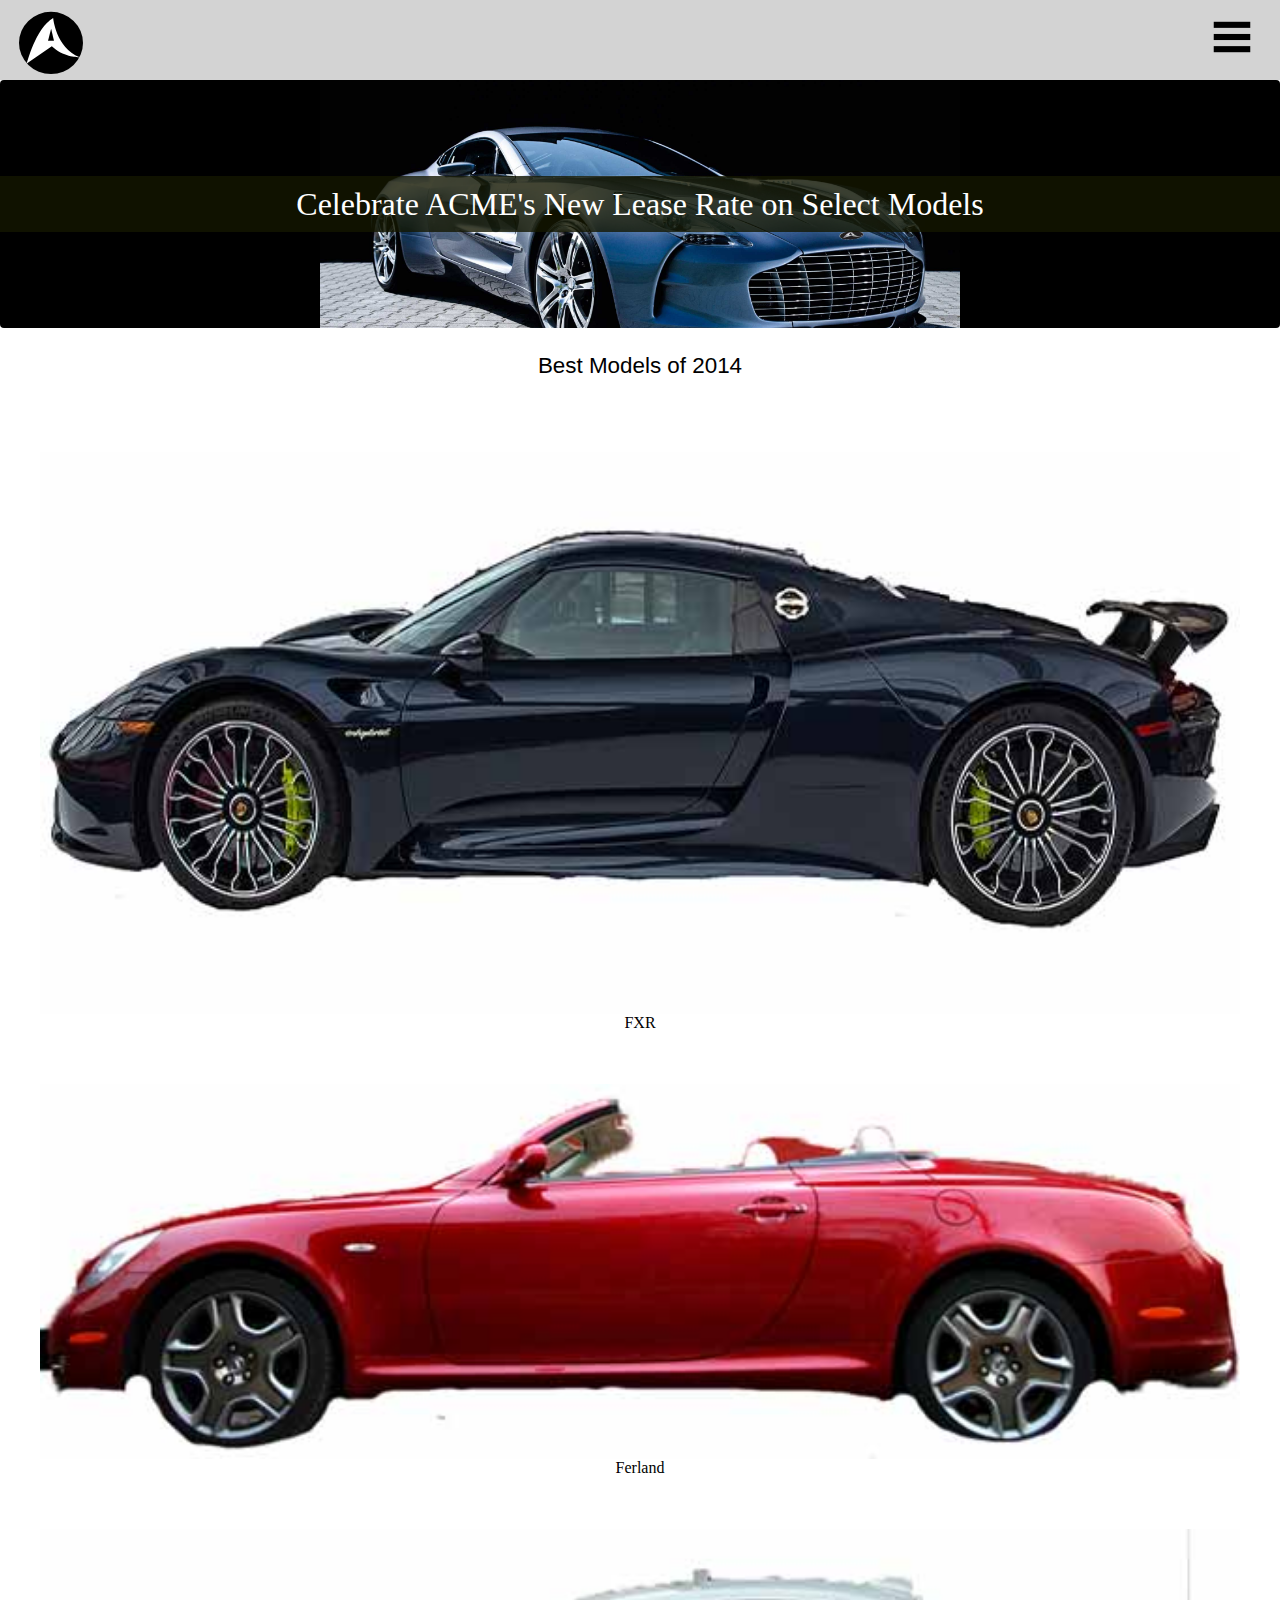
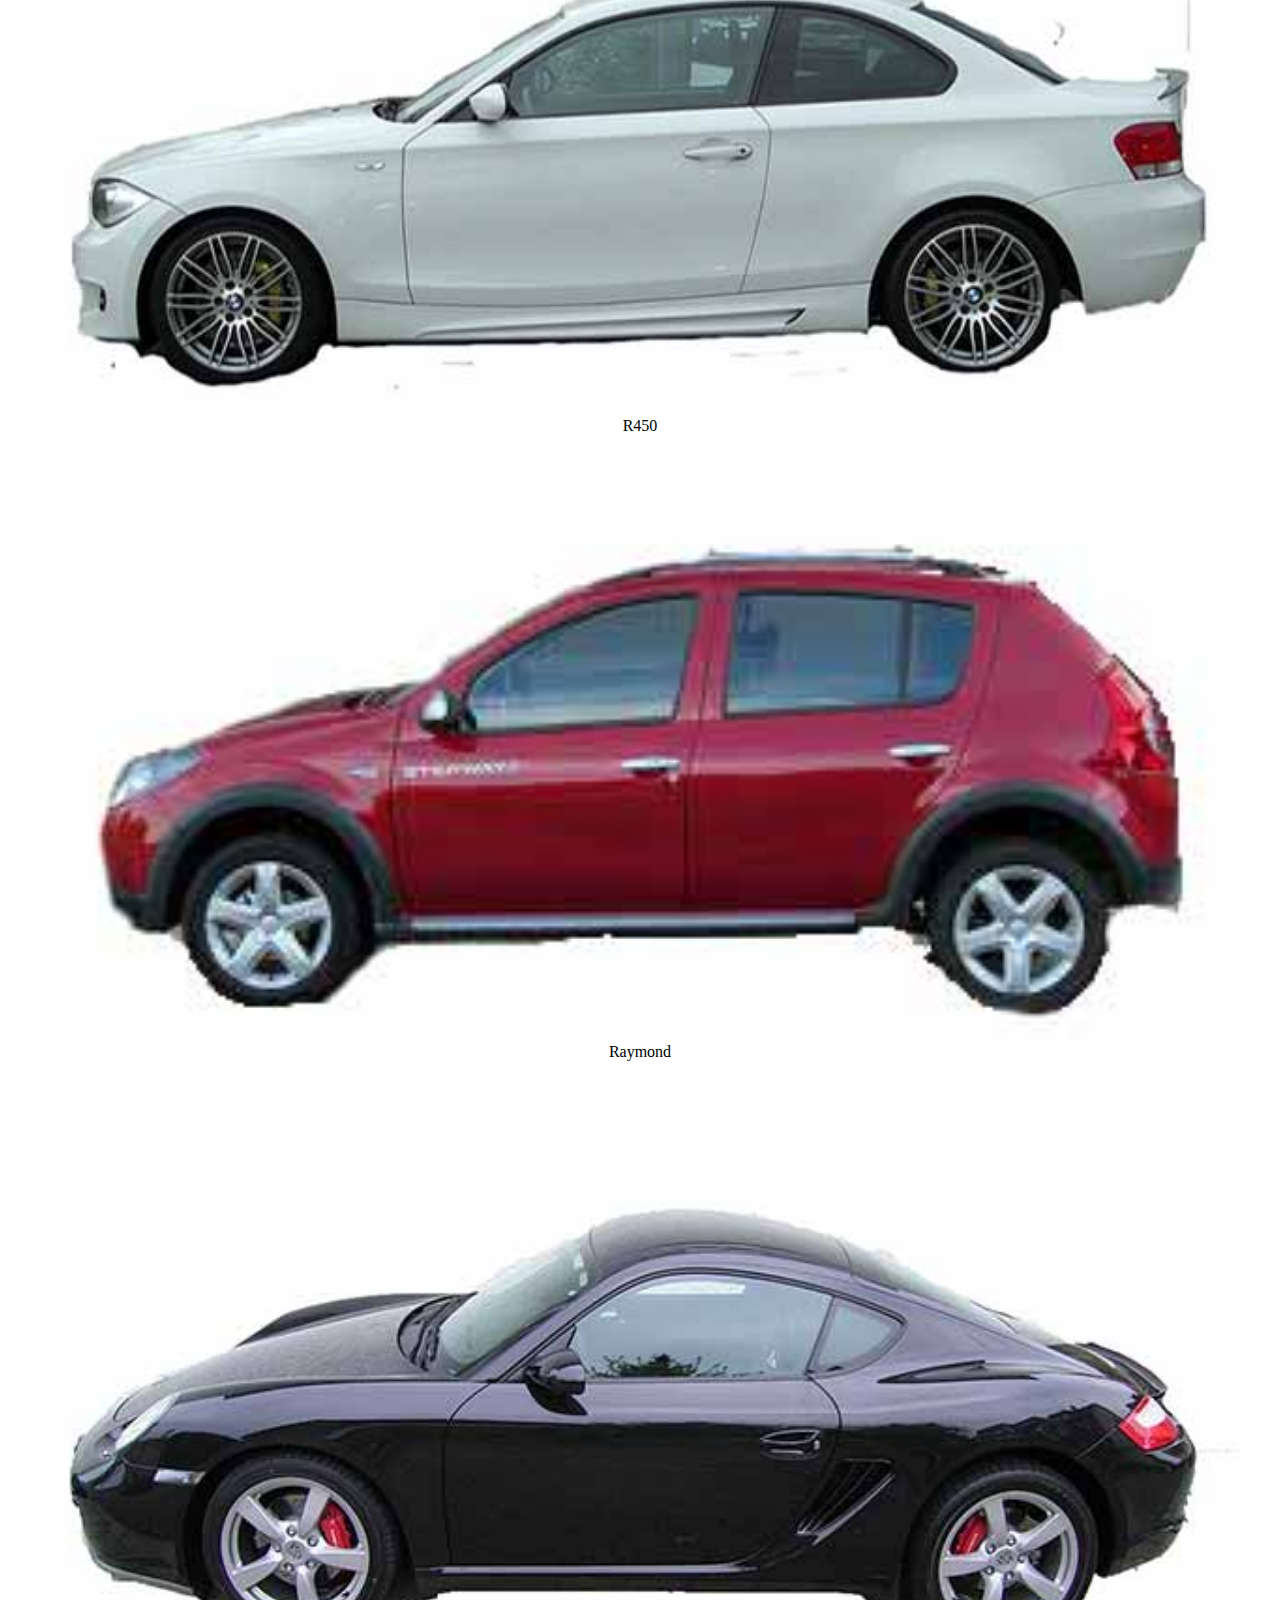
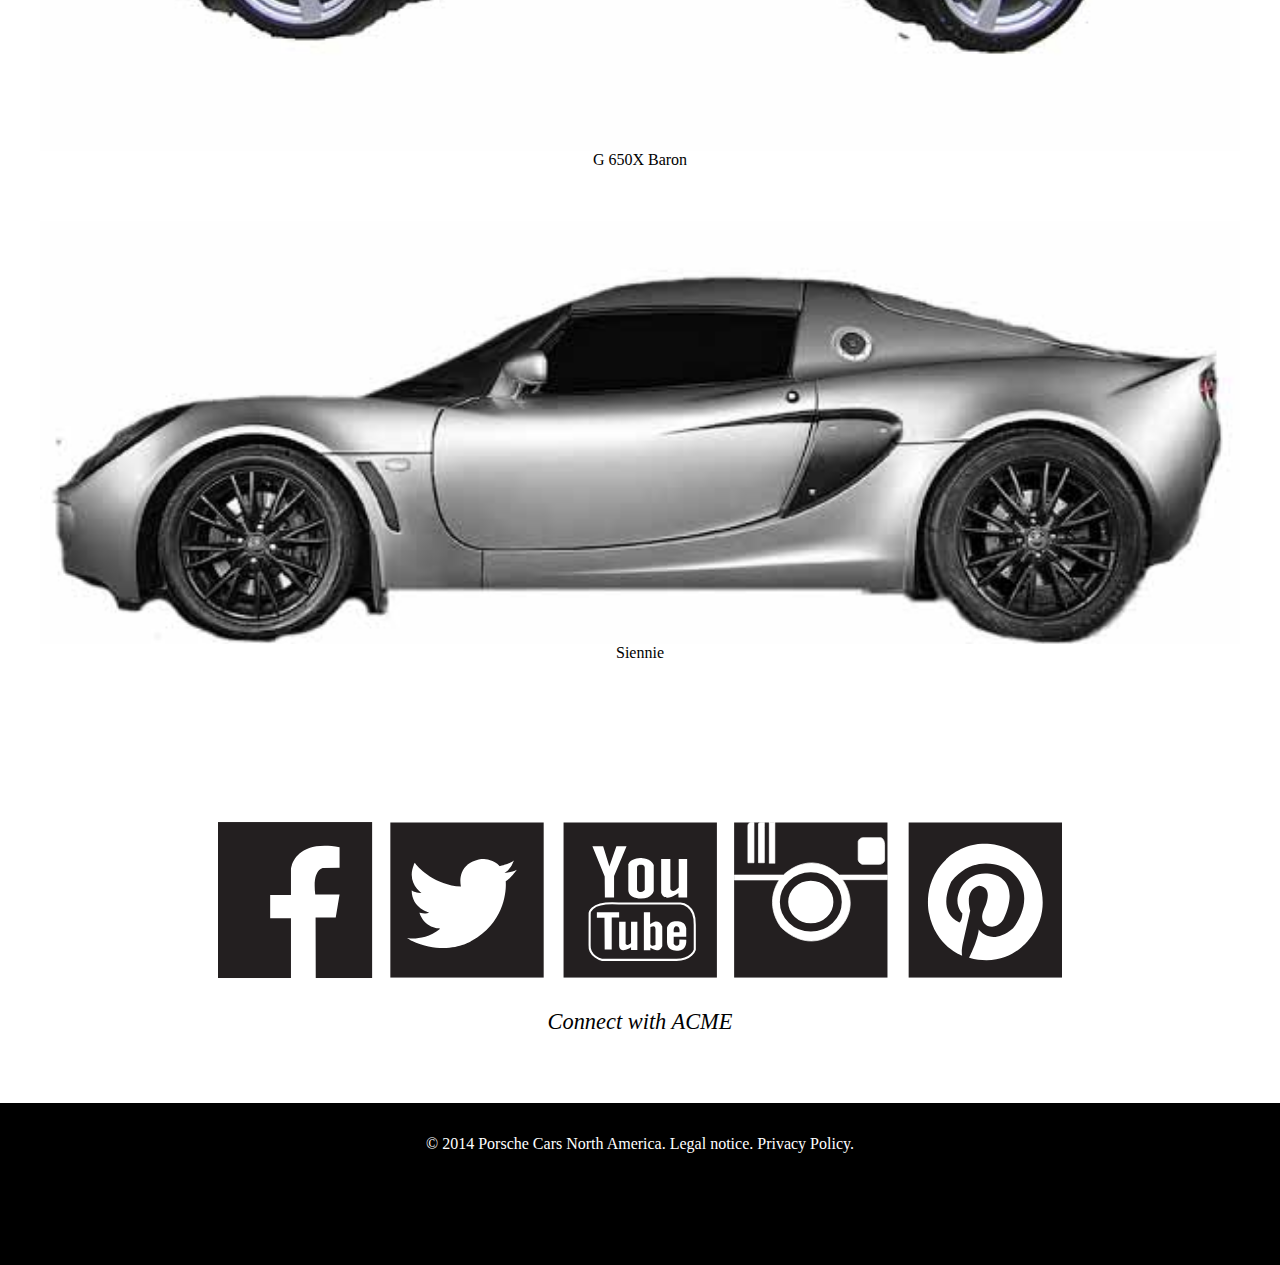
<file: index.html>
<!DOCTYPE html>
<html lang="en-ca">
<head>
	<meta charset="utf-8">
	<title>ACME</title>
	<meta name="viewport" content="width=device-width,initial-scale=1">
    <link href="css/general.css" rel="stylesheet">
</head>
<body>
    
    <header>
    
        <a href="index.html">
            <img src="images/acme-logo.svg" class="logo">
        </a>
		
        <a href="#nav" class="nav-btn" data-state="inactive">Navigate</a> <!-- "Navigate" will only show if broken -->
	    <nav class="nav-top">	
            <ul>
				<li><a href="company.html">Company</a></li>
				<li><a href="products.html">Products</a></li>
			</ul>
        </nav>
	
    </header>

    <div class="billboard">
       <h1>Celebrate ACME's New Lease Rate on Select Models</h1>
    </div>
            <h2>Best Models of 2014</h2>
            <figure>
            <a href="#">
                <img src="images/black-car.jpg" alt="Black car">
                <figcaption>FXR</figcaption>
            </a>
        </figure>
		
        <figure>
            <a href="#">
                <img src="images/red-car.jpg" alt="Red Car">
				<figcaption>Ferland</figcaption>
            </a>
        </figure>
         
         <figure>
            <a href="#">
                <img src="images/white-car.jpg" alt="Europa">
				<figcaption>R450</figcaption>
            </a>
        </figure>
    
        <figure>
            <a href="#">
                <img src="images/red-suv.jpg" alt="Europa">
				<figcaption>Raymond</figcaption>
            </a>
        </figure>
    
        <figure>
            <a href="#">
                <img src="images/black-porche.jpg" alt="Europa">
				<figcaption>G 650X Baron</figcaption>
            </a>
        </figure>
    
        <figure>
            <a href="#">
                <img src="images/silver-car.jpg" alt="Europa">
				<figcaption>Siennie</figcaption>
            </a>
        </figure>
    
        
    <div class="icon">
        
        <img src="images/media-logos.svg" alt="Media Icons" class="Icons">
        <h3>Connect with ACME</h3>
    </div>
    
    
    <footer>
    
        <nav id="nav" class="nav-bottom">
            <ul>
                <li> © 2014 Porsche Cars North America. Legal notice. Privacy Policy.   </li>
            </ul>
        </nav>

    </footer>
        
    <script src="js/toggle.js"></script>
    
</body>
</html>
</file>
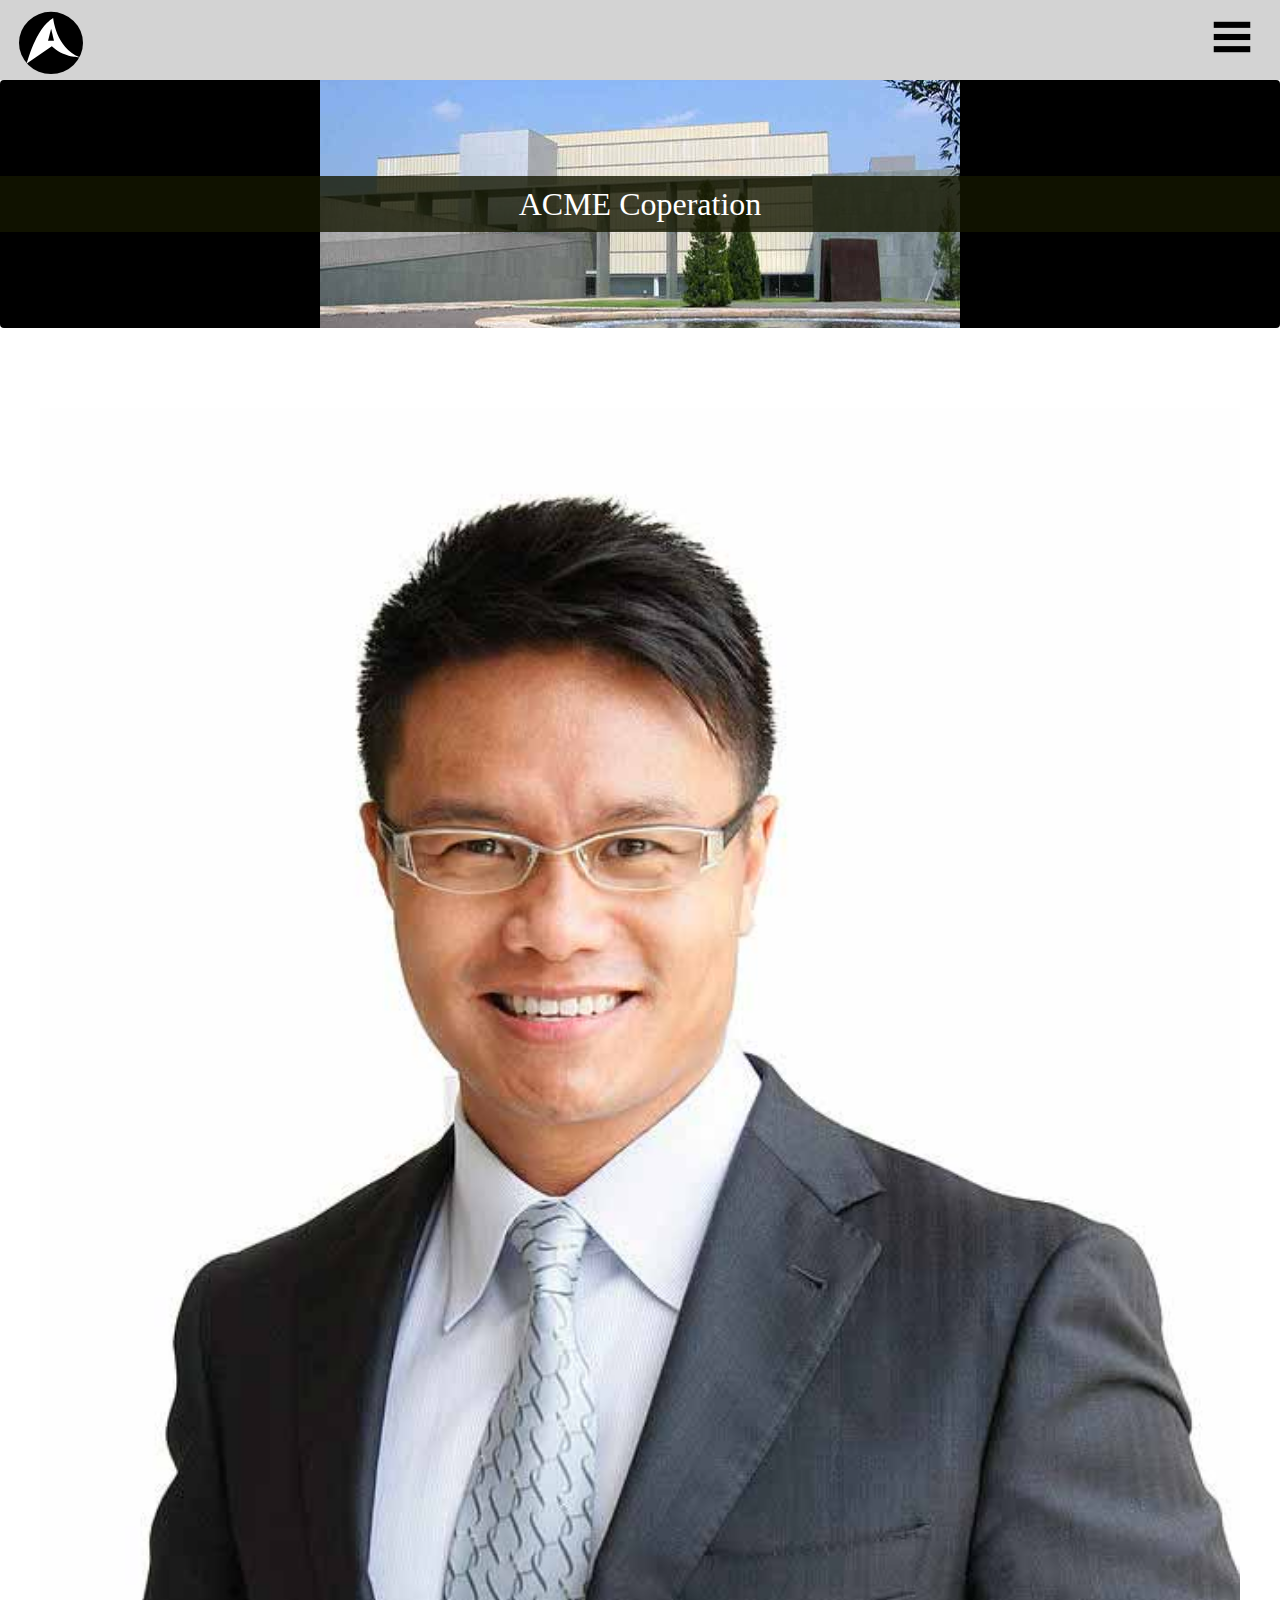
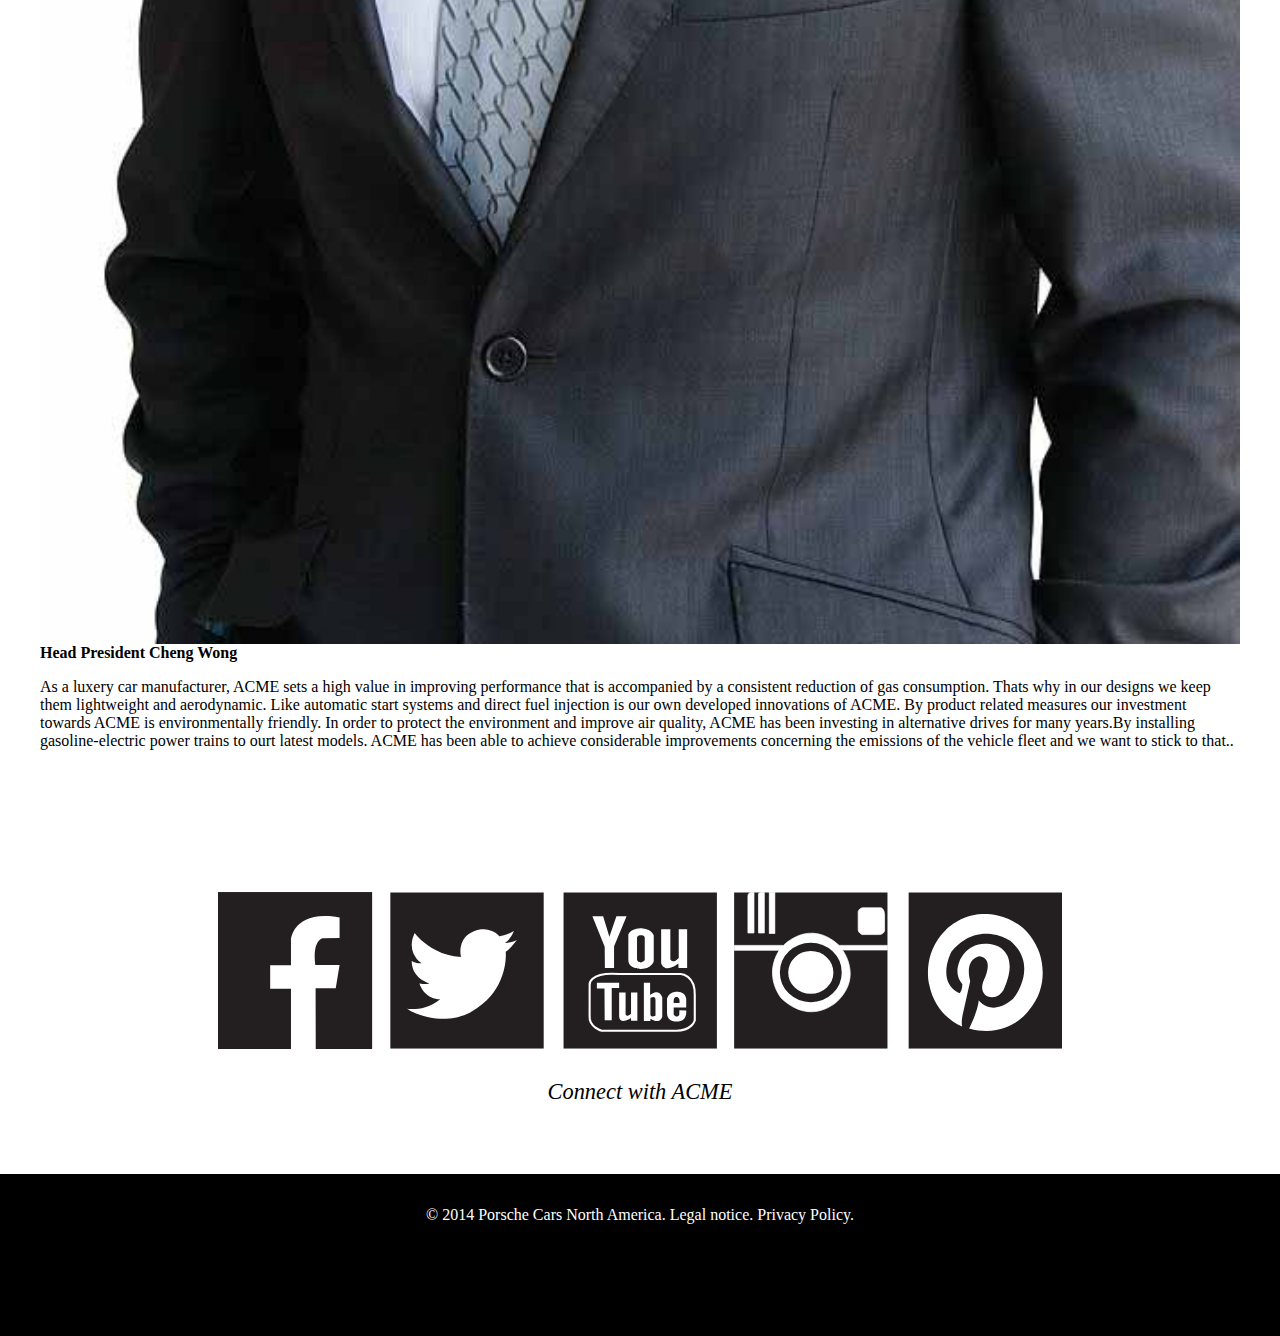
<file: company.html>
<!DOCTYPE html>
<html lang="en-ca">
<head>
	<meta charset="utf-8">
	<title>ACME</title>
	<meta name="viewport" content="width=device-width,initial-scale=1">
    <link href="css/general.css" rel="stylesheet">
</head>
<body>
    
    <header>
    
        <a href="index.html">
            <img src="images/acme-logo.svg" class="logo">
        </a>
		
        <a href="#nav" class="nav-btn" data-state="inactive">Navigate</a> <!-- "Navigate" will only show if broken -->
	
		<nav class="nav-top">	
            <ul>
				<li><a href="company.html" class="selected">Company</a></li>
				<li><a href="products.html">Products</a></li>
			</ul>
        </nav>
	
    </header>
    
    <div class="billboard company">
       <h1> ACME Coperation</h1>
    </div>
    
    <article>
    
            <h2></h2>
            <figure>
            <b href="#">
                <img src="images/head-president.jpg" alt="President">
                <figcaption>Head President Cheng Wong</figcaption>
            </b>
            <p>As a luxery car manufacturer, ACME sets a high value in improving performance that is accompanied by a consistent reduction of gas consumption. Thats why in our designs we keep them lightweight and aerodynamic. Like automatic start systems and direct fuel injection is our own developed innovations of ACME. By product related measures our investment towards ACME is environmentally friendly. In order to protect the environment and improve air quality, ACME has been investing in alternative drives for many years.By installing gasoline-electric power trains to ourt latest models. ACME has been able to achieve considerable improvements concerning the emissions of the vehicle fleet and we want to stick to that..</p>
        </figure>
        
    <div class="icon">
        
        <img src="images/media-logos.svg" alt="Media Icons" class="Icons">
        <h3>Connect with ACME</h3>
    </div>
    
    </article>
    
    
    <footer>
    
        <nav id="nav" class="nav-bottom">
            <ul>
                <li> © 2014 Porsche Cars North America. Legal notice. Privacy Policy.</li>
            </ul>
        </nav>

    </footer>
		
<script src="js/toggle.js"></script>

</body>
</html>
</file>
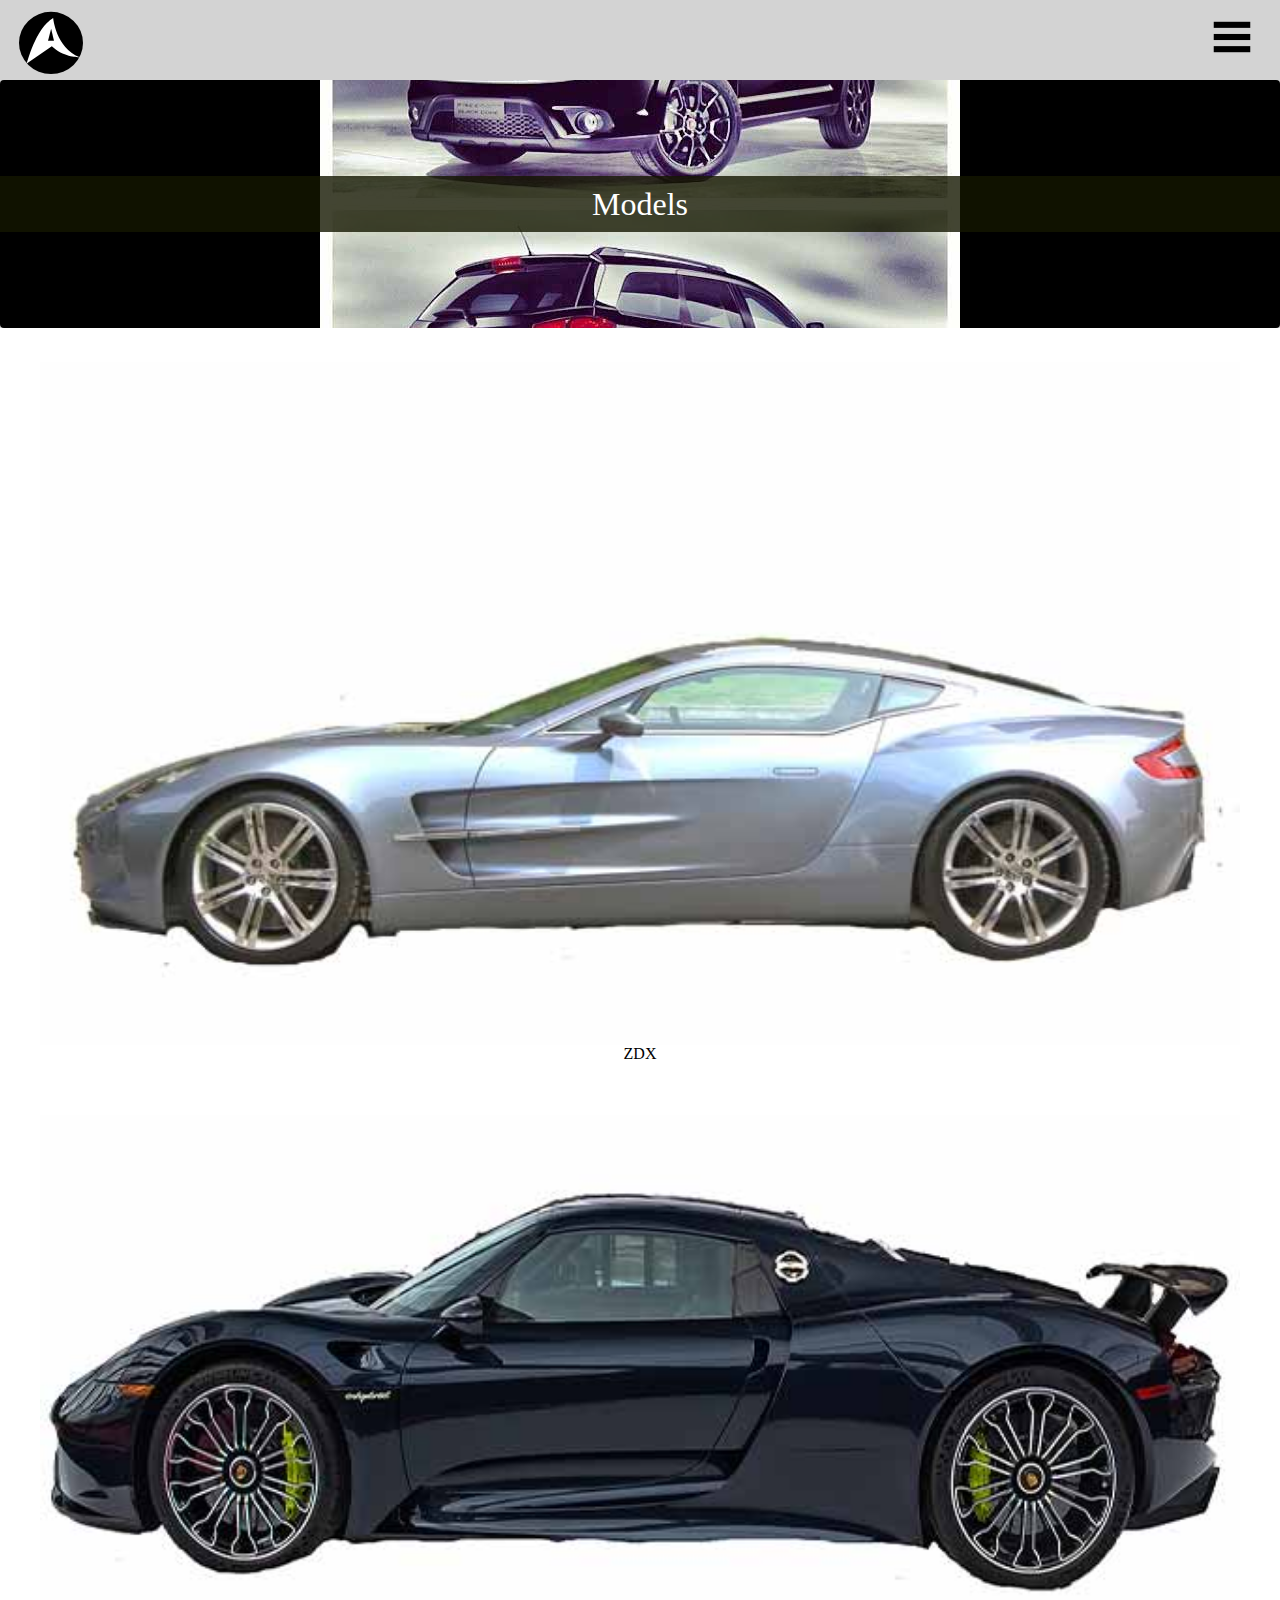
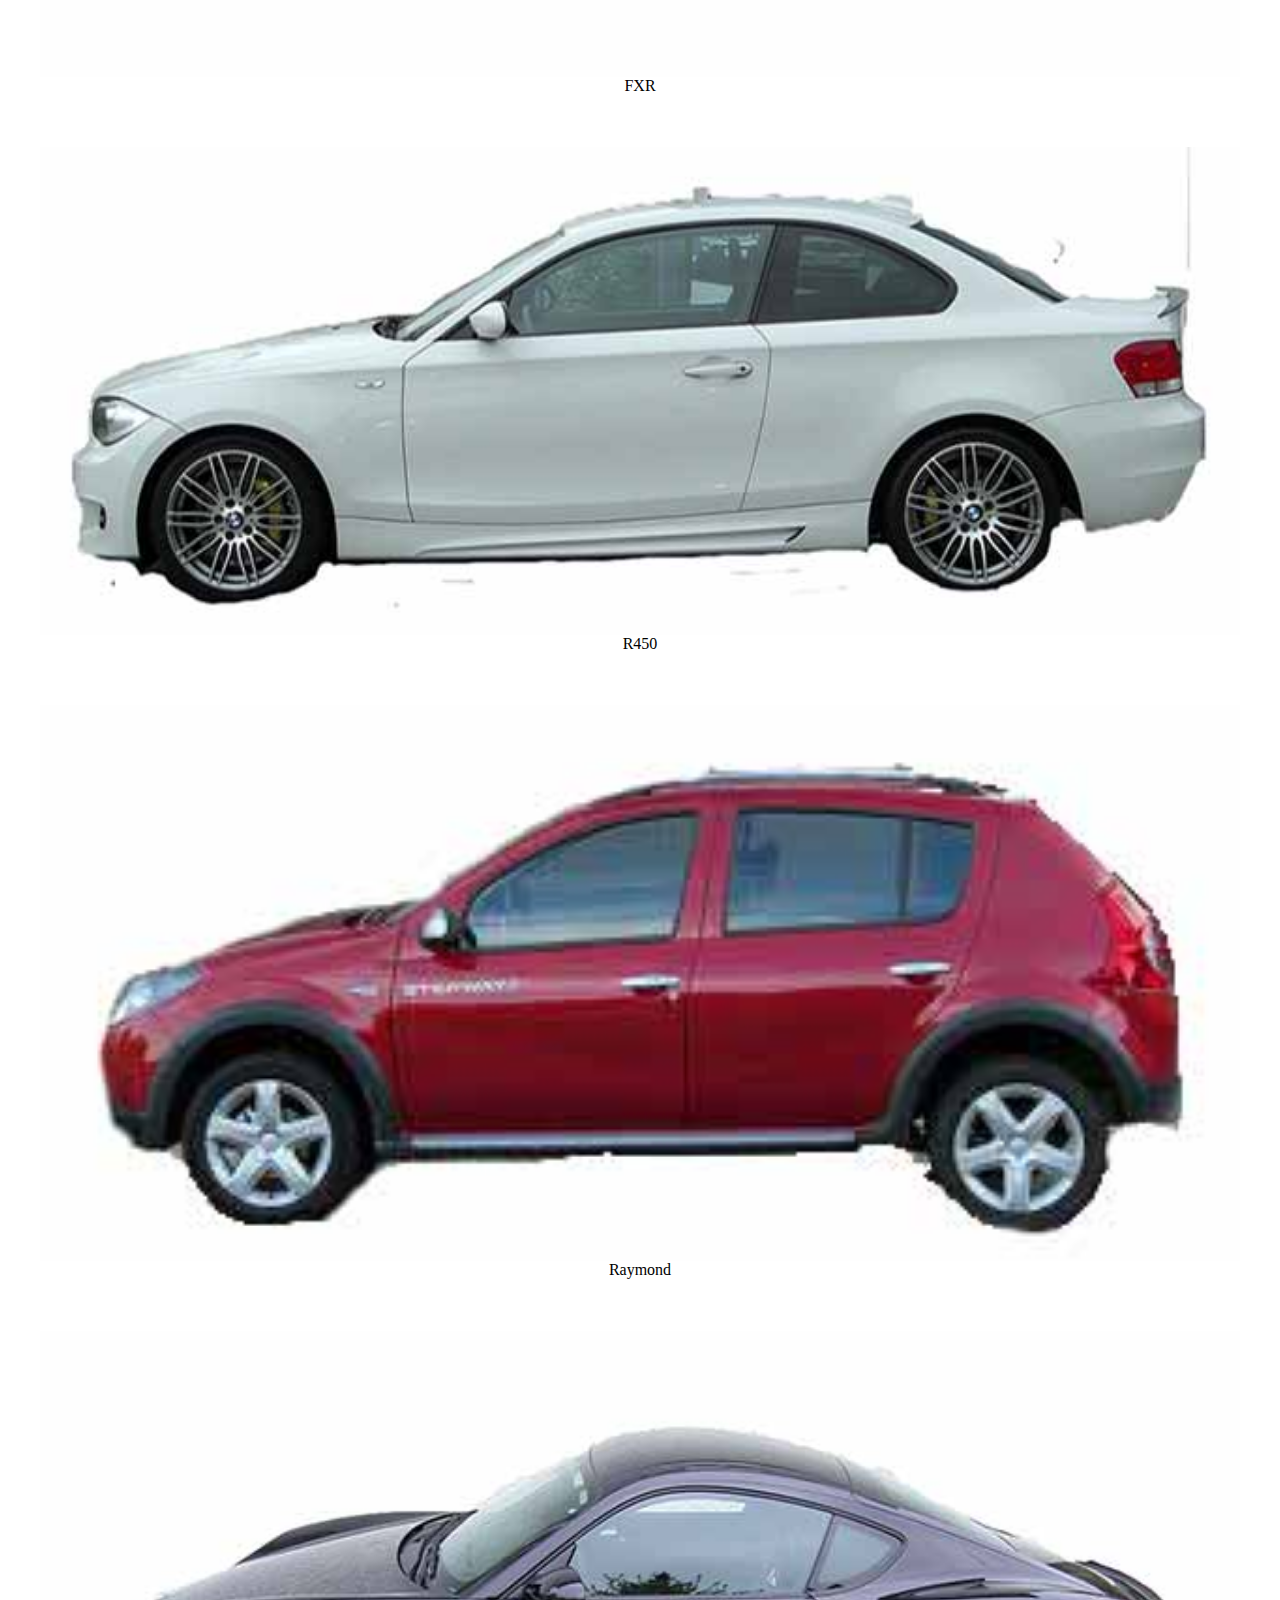
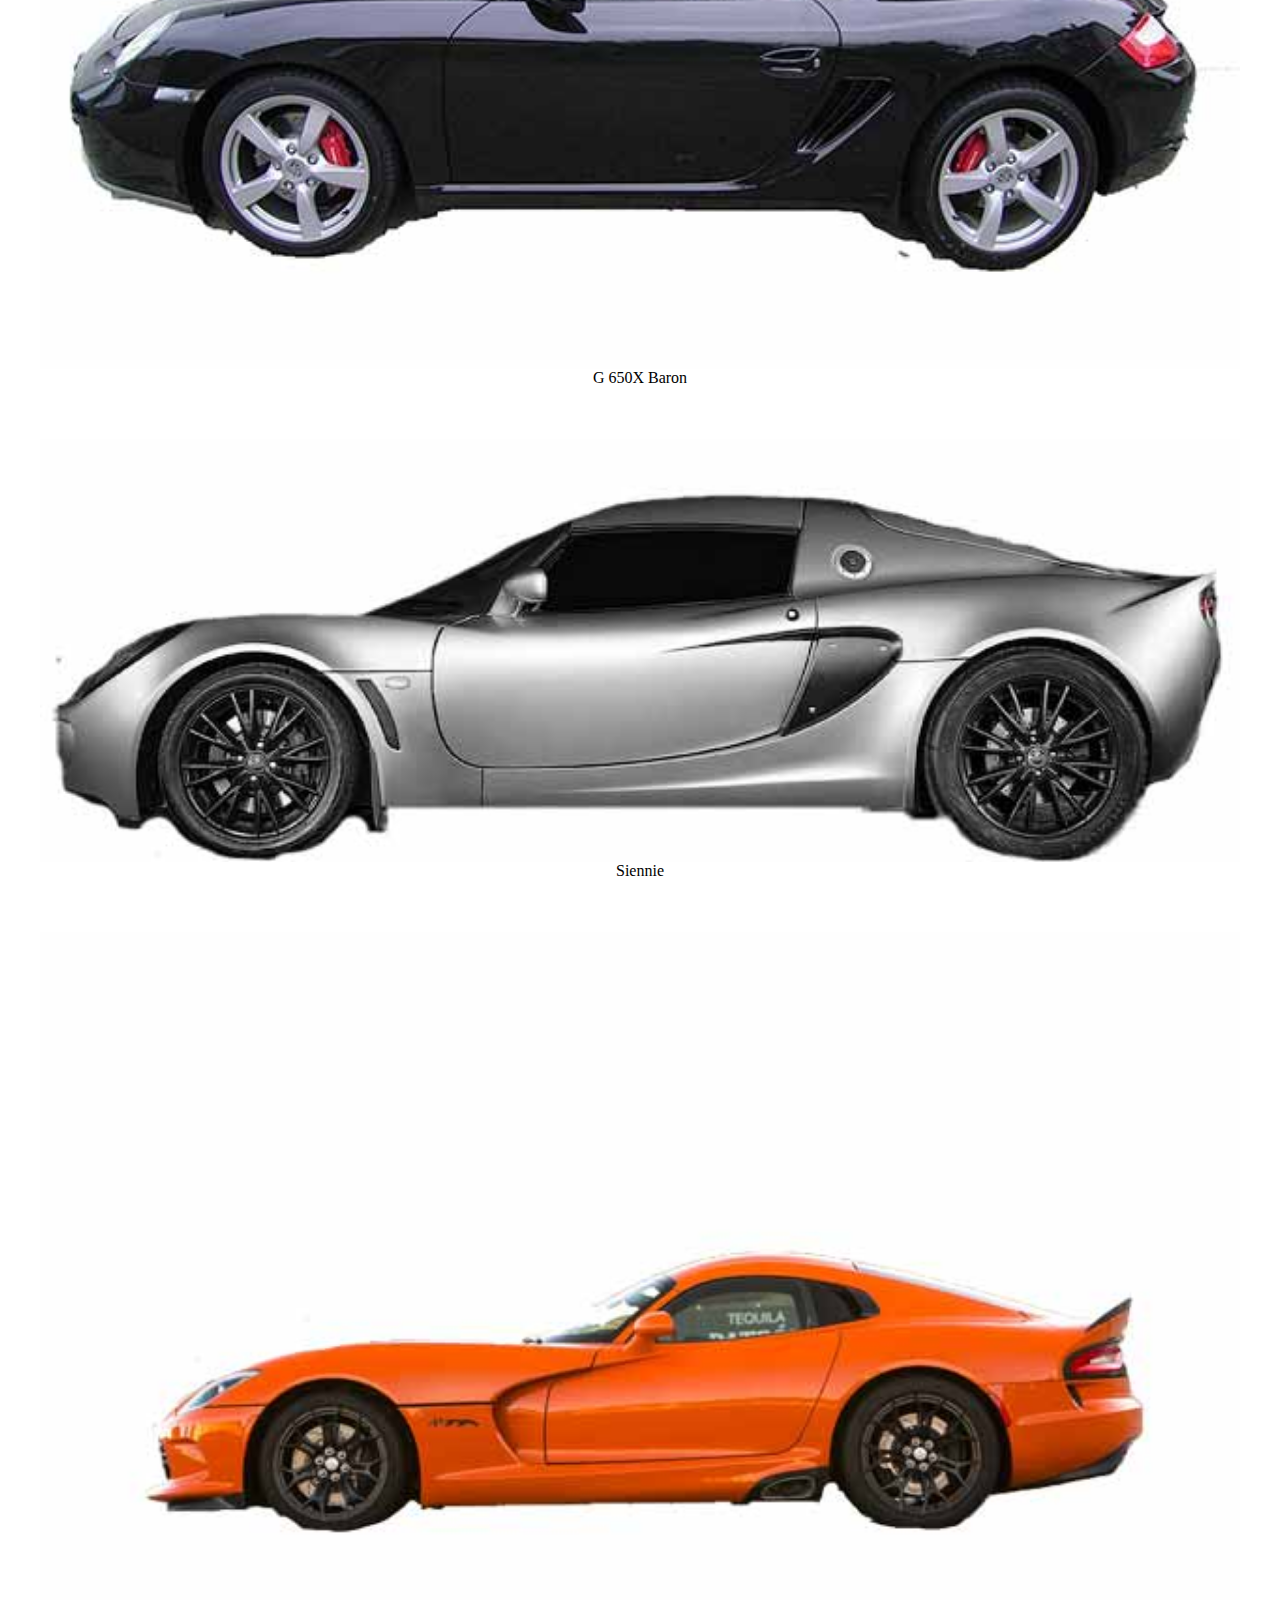
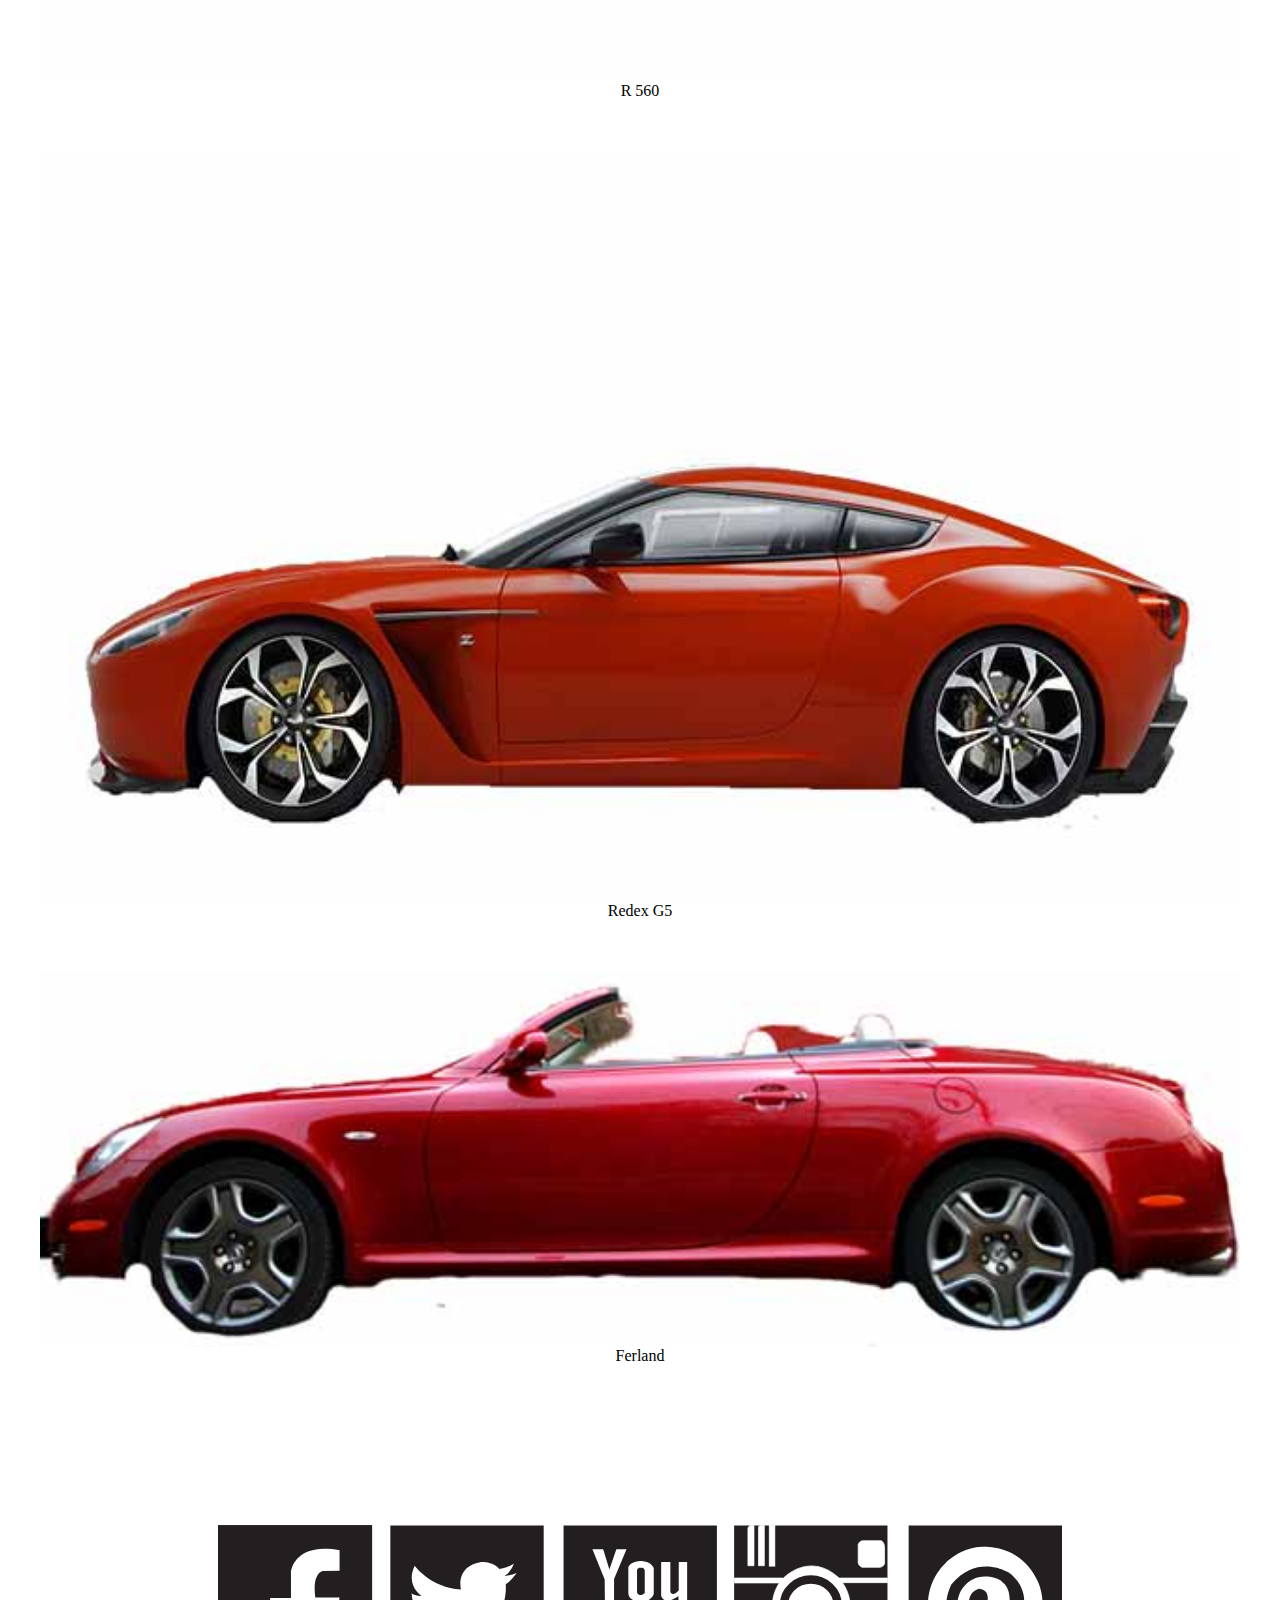
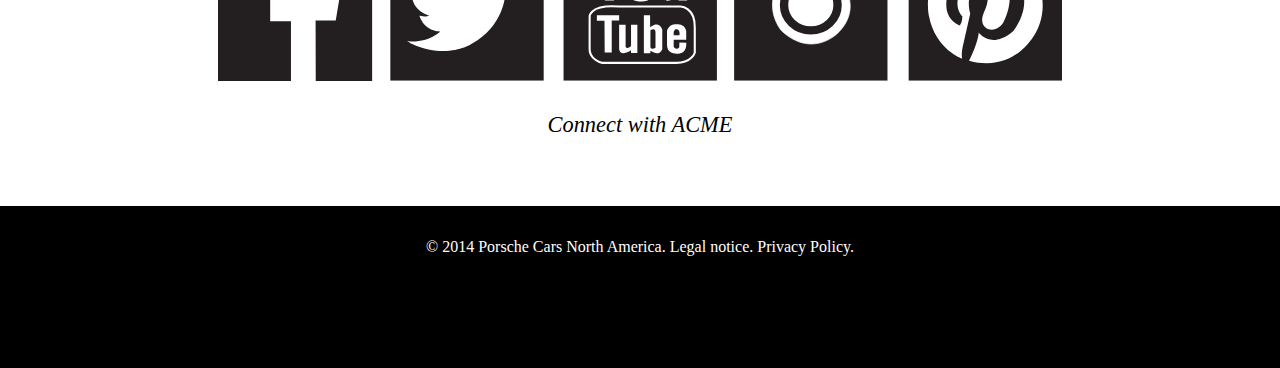
<file: products.html>
<!DOCTYPE html>
<html lang="en-ca">
<head>
	<meta charset="utf-8">
	<title>ACME</title>
	<meta name="viewport" content="width=device-width,initial-scale=1">
    <link href="css/general.css" rel="stylesheet">
</head>
<body>
    
     <header>
    
        <a href="index.html">
            <img src="images/acme-logo.svg" class="logo">
        </a>
		
        <a href="#nav" class="nav-btn" data-state="inactive">Navigate</a> <!-- "Navigate" will only show if broken -->
	    <nav class="nav-top">	
            <ul>
				<li><a href="company.html">Company</a></li>
				<li><a href="products.html">Products</a></li>
			</ul>
        </nav>
	
    <div class="billboard products">
       <h1>Models</h1>
    </div>     
        
    </header>
  
    
      <figure>
            <a href="#">
                <img src="images/luxury-side-view.jpg" alt="Callisto">
                <figcaption>ZDX</figcaption>
            </a>
        </figure>
		
        <figure>
            <a href="#">
                <img src="images/black-car.jpg" alt="Red Car">
				<figcaption>FXR</figcaption>
            </a>
        </figure>
         
         <figure>
            <a href="#">
                <img src="images/white-car.jpg" alt="Europa">
				<figcaption>R450</figcaption>
            </a>
        </figure>
    
        <figure>
            <a href="#">
                <img src="images/red-suv.jpg" alt="Europa">
				<figcaption>Raymond</figcaption>
            </a>
        </figure>
    
        <figure>
            <a href="#">
                <img src="images/black-porche.jpg" alt="Europa">
				<figcaption>G 650X Baron</figcaption>
            </a>
        </figure>
    
        <figure>
            <a href="#">
                <img src="images/silver-car.jpg" alt="Europa">
				<figcaption>Siennie</figcaption>
            </a>
        </figure>
    
         <figure>
            <a href="#">
                <img src="images/orange-mazda.jpg" alt="Europa">
				<figcaption>R 560</figcaption>
            </a>
        </figure>
    
         <figure>
            <a href="#">
                <img src="images/orange-car.jpg" alt="Europa">
				<figcaption>Redex G5</figcaption>
            </a>
        </figure>
    
         <figure>
            <a href="#">
                <img src="images/red-car.jpg" alt="Europa">
				<figcaption>Ferland</figcaption>
            </a>
        </figure>
    
    <div class="icon">
        
        <img src="images/media-logos.svg" alt="Media Icons" class="Icons">
        <h3>Connect with ACME</h3>
    </div>
    
    
    <footer>
    
        <nav id="nav" class="nav-bottom">
            <ul>
                <li> © 2014 Porsche Cars North America. Legal notice. Privacy Policy.   </li>
            </ul>
        </nav>

    </footer>
        
    <script src="js/toggle.js"></script>
    
</body>
</html>
</file>
<file: css/general.css>
@charset "utf-8";

@-moz-viewport { width: device-width; scale: 1; }
@-ms-viewport { width: device-width; scale: 1; }
@-o-viewport { width: device-width; scale: 1; }
@-webkit-viewport { width: device-width; scale: 1; }
@viewport { width: device-width; scale: 1; }

* {
	-moz-box-sizing: border-box;
	-webkit-box-sizing: border-box;
	box-sizing: border-box;
}

html {
	-moz-text-size-adjust: 100%;
	-ms-text-size-adjust: 100%;
	-webkit-text-size-adjust: 100%;
	text-size-adjust: 100%;
    
    font-size: 100%;
}

img {
	width: 100%;
    display: block;
}

body {
    margin: 0;
    padding: 0;
}

header {
    overflow: hidden;
    background-color: lightgrey;

}

.logo {
    width: 4rem;
    height: auto;
    float: left;
    margin: 0.4rem 1.5%;
    
}

h1 {
    margin: 6rem 0;
    padding: .5rem 4%;
    font-weight: bold;
    font-size: 2.5rem;
    text-align: center;
    font-family: sans-serif;
}

h1 {
    margin: 0 0 1.5rem;
    font-size: 1.5rem;
}

/* The toggle (hamburger) */

.nav-btn,
.nav-btn:link,
.nav-btn:visited {
	height: 70px;
    width: 70px;
	overflow: hidden;
    position: absolute;
    top: 2px;
    right: 1%;  
	background: transparent url("../images/icon-nav.svg") no-repeat 0 0;
    text-indent: 100%;
	white-space: nowrap;
}

/* The dropdown layer */

.nav-top {
	max-height: 0; /* makes the area invisible */
    background-color: black;
    clear: both; /* Comes after the content that floats above */
    
    /* Animation on open */

	-moz-transition: all 250ms linear;
	-o-transition: all 250ms linear;
	-webkit-transition: all 250ms linear;
	transition: all 250ms linear;
    overflow: hidden;
}

.nav-top[data-state="expanded"] {
	max-height: 9rem; /* max height of dropdown */
}

.nav-top a,
.nav-top a:link,
.nav-top a:visited {
	display: block;
	font-size: 1.25em;
    padding: .875rem 5%;
	color: white;
	text-decoration: none;
}

nav-top ul { 
	margin: 0;
    padding: 1.5rem 0;         
    list-style-type: none;
}

h2 { 
    margin-bottom: 3rem; 
    padding: .4rem 3%;
    font-weight: 200;
    font-size: 1.4rem;
    text-align: center;
    font-family: sans-serif
}

figure a {
    font-size: 1rem;
    color: black;
    text-decoration: none;
    text-align: center;
    margin: 1rem
}

.icon {
     list-style-type: none;
      padding: .875rem 17%;
      margin-top: 8rem;
}

h3 {
    margin-bottom: 3rem; 
    padding: .4rem 3%;
    font-weight: 200;
    font-size: 1.4rem;
    text-align: center;
    font-style: italic
}

summary {
    color: grey;
    font-size: 1.3rem
}

.billboard {
    overflow: hidden;
    background-image: url(../images/luxury-car.jpg);
    background-color: black;
    background-repeat: no-repeat;
    overflow: hidden;
    background-size: 40rem;
    background-position: center center;
    border-radius: .25rem;
}

.company {
    background-image: url(../images/acme-building.jpg);
}

.products {
    background-image: url(../images/products-logo.jpg);
}

h1 {
    font-family: Futura, Times, serif;
    font-weight: normal;
    font-size: 2rem;
    line-height: 2.5rem;
    margin: 6rem 0;
    color: white; 
    text-align:center;
    background-color: rgba(20, 23, 0, .8);
}

footer {
    margin: 0;
    padding: 2rem 5% 6rem;
    background-color: black;
}

.nav-bottom ul {
    list-style-type: none;
    margin: 0;         
    padding: 0;
    color: white;
    margin-bottom: 1rem;
    text-align: center;
}
</file>
